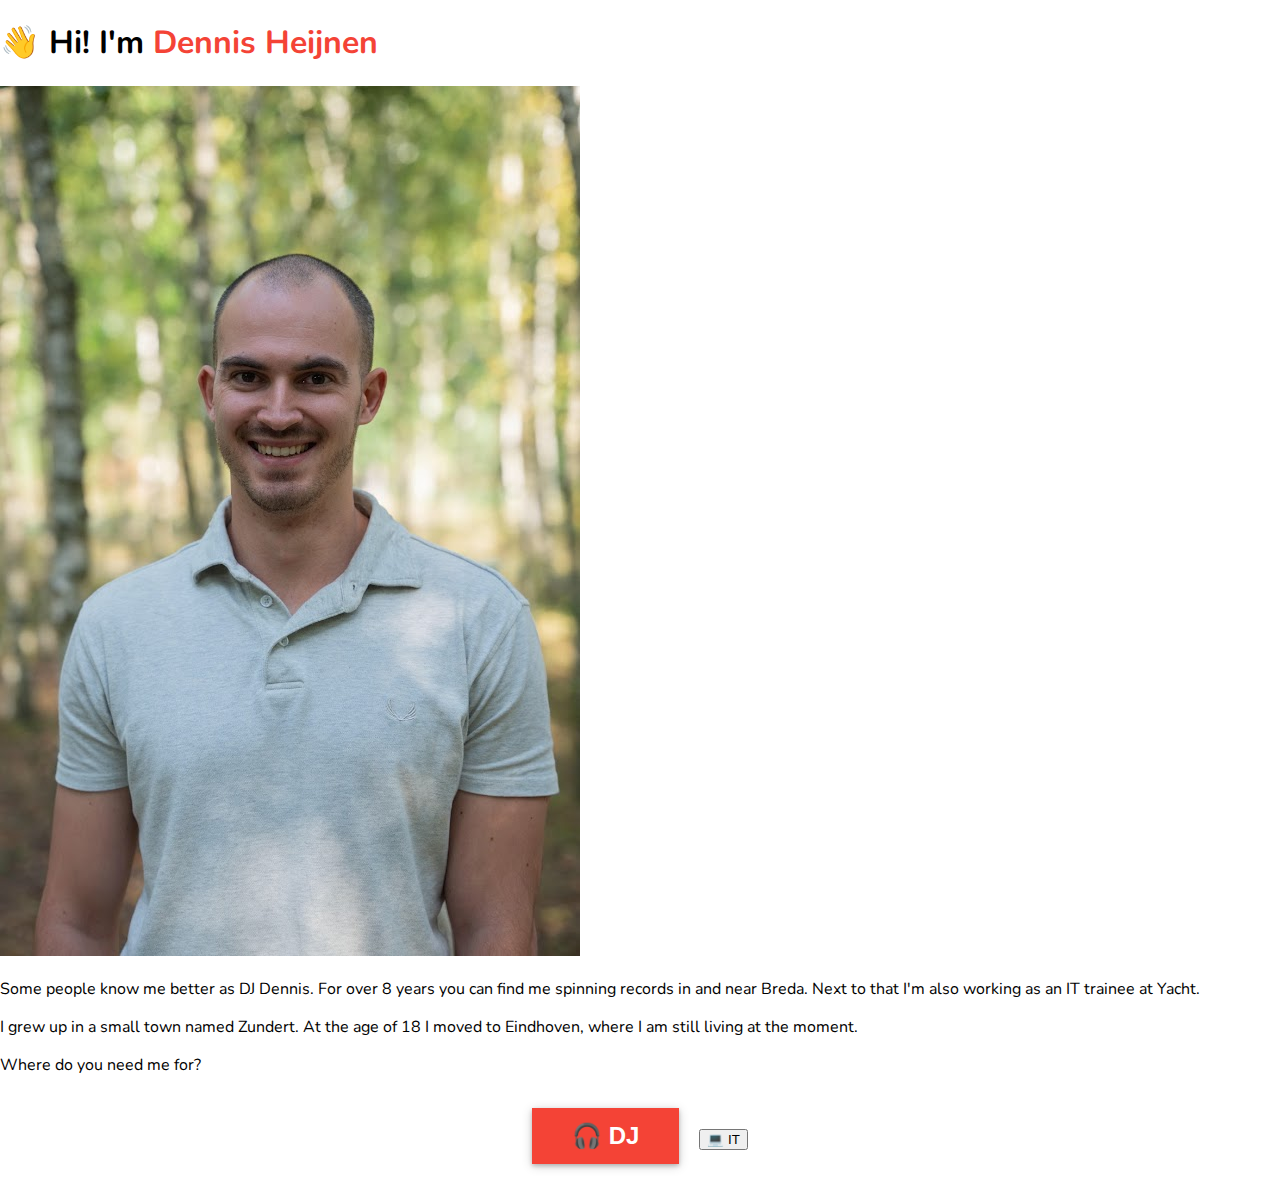
<file: index.html>
<!DOCTYPE html>
<html>
<head>
	<title>Dennis Heijnen</title>

	<meta name="viewport" content="width=device-width, initial-scale=1.0">
	<meta charset="utf-8">
	<meta name="description" content="The biography of Dennis Heijnen">
	<meta name="keywords" content="Dennis Heijnen, Heijnen, DJ, IT">
	<meta name="robots" content="index">
	<meta name="author" content="Dennis Heijnen">

	<link rel="stylesheet" type="text/css" href="assets/style.css">
	<link rel="preconnect" href="https://fonts.googleapis.com">
	<link rel="preconnect" href="https://fonts.gstatic.com" crossorigin>
	<link href="https://fonts.googleapis.com/css2?family=Nunito:wght@300;400;700;800&display=swap" rel="stylesheet">
	<link rel="shortcut icon" type="image/jpg" href="assets/img/pf.JPG"/>
</head>
<body>
	<h1 class="heading"><span class="emoji">&#128075;</span> Hi! I'm <span class="name">Dennis Heijnen</span></h1>

	<div class="pf-img"><img src="assets/img/pf.JPG"></div>

	<div class="bio">
		<p class="bio-text">Some people know me better as DJ Dennis. For over 8 years you can find me spinning records in and near Breda. Next to that I'm also working as an IT trainee at Yacht. </p>  
		<p class="bio-text">I grew up in a small town named Zundert. At the age of 18 I moved to Eindhoven, where I am still living at the moment.</p>
		<p class="service">Where do you need me for?</p>
	</div>

	<div class="buttons">
		<button class="service-button-dj" onclick="window.location.href='dj.html';"><span class="emoji">&#127911;</span> DJ</button>
		<button class="service-button-pt"><span class="emoji">&#128187;</span> IT</button>
	</div>
</body>
</html>
</file>
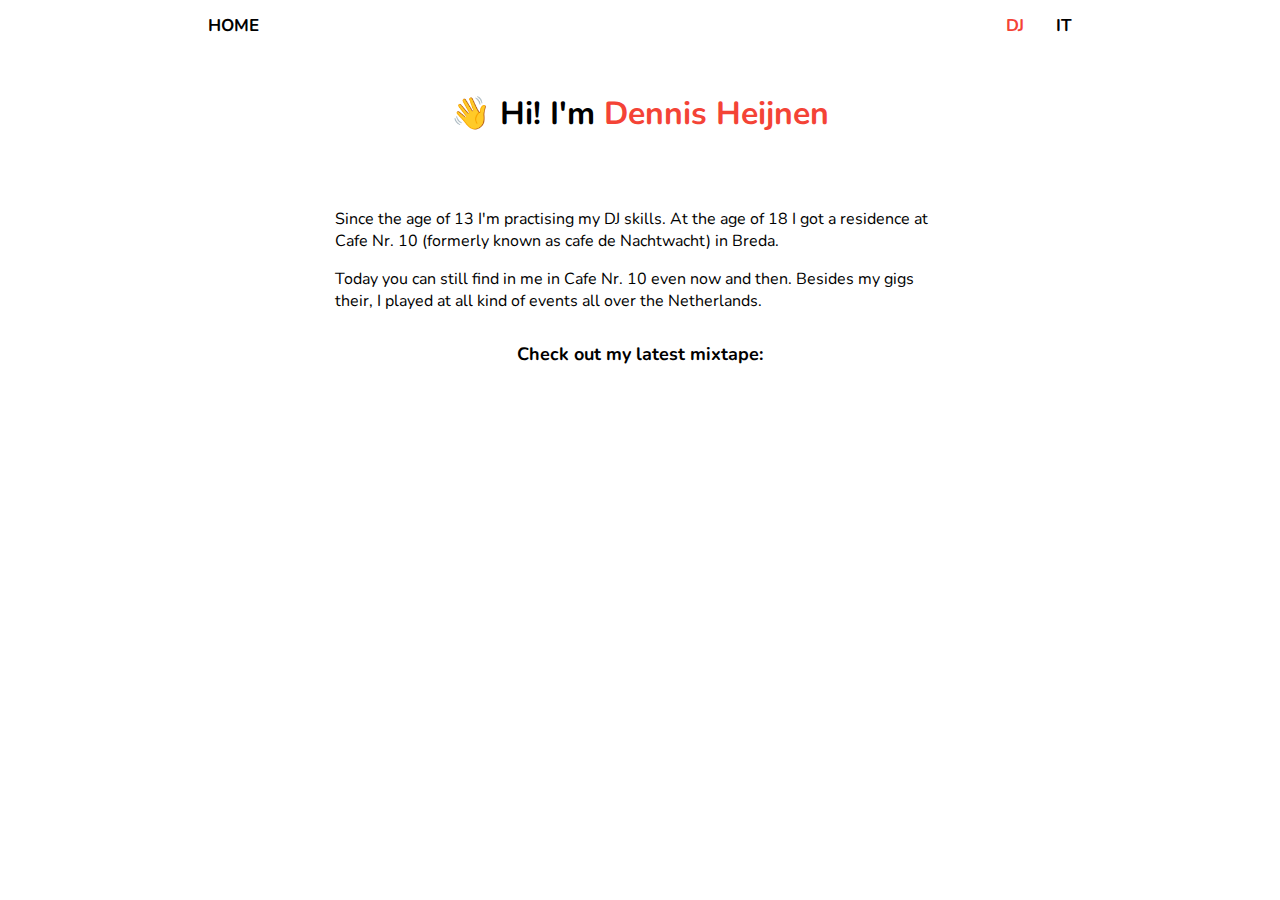
<file: dj.html>
<!DOCTYPE html>
<html>
<head>
	<title>Dennis Heijnen | DJ</title>

	<meta name="viewport" content="width=device-width, initial-scale=1.0">
	<meta charset="utf-8">
	<meta name="description" content="The biography of Dennis Heijnen">
	<meta name="keywords" content="Dennis Heijnen, Heijnen, DJ, IT">
	<meta name="robots" content="index">
	<meta name="author" content="Dennis Heijnen">

	<link rel="stylesheet" type="text/css" href="assets/style.css">
	<link rel="preconnect" href="https://fonts.googleapis.com">
	<link rel="preconnect" href="https://fonts.gstatic.com" crossorigin>
	<link href="https://fonts.googleapis.com/css2?family=Nunito:wght@300;400;700;800&display=swap" rel="stylesheet">
	<link rel="stylesheet" href="https://cdnjs.cloudflare.com/ajax/libs/font-awesome/4.7.0/css/font-awesome.min.css">
	<link rel="shortcut icon" type="image/jpg" href="assets/img/pf.JPG"/>
</head>
<body>

	<div class="topnav">
		<a href="index.html">HOME</a>

  		<div class="topnav-right">
    		<a href="dj.html" class="active">DJ</a>
    		<a href="it.html">IT</a>
    	</div>
	</div>

	<div class="header-container">
	  <a href="index.html"><h1 class="heading">&#128075; Hi! I'm <span class="name">Dennis Heijnen</span></h1></a>
	</div>

	<div class="row">
		<div class="single-column">
			<p class="bio-text">Since the age of 13 I'm practising my DJ skills. At the age of 18 I got a residence at Cafe Nr. 10 (formerly known as cafe de Nachtwacht) in Breda.</p>

			<p class="bio-text">Today you can still find in me in Cafe Nr. 10 even now and then. Besides my gigs their, I played at all kind of events all over the Netherlands.</p>
			
			<div class="call-to-action">Check out my latest mixtape:</div>
			<iframe width="100%" height="120" src="https://www.mixcloud.com/widget/iframe/?hide_cover=1&feed=%2FDennisHeijnen%2Fthe-last-dance-of-2020%2F" frameborder="0" ></iframe>
		</div>
	</div>
	<div class="dj-bio">

		<!-- <p class="clients">Clients:</p>
		<div class="clients-pics">
			<div class="clients-img"><img src="assets/img/nr10.PNG"></div>
			<div class="clients-img"><img src="assets/img/shots.jpg"></div>
			<div class="clients-img"><img src="assets/img/proost.jpg"></div>
			<div class="clients-img"><img src="assets/img/nhtv.jpg"></div>
			<div class="clients-img"><img src="assets/img/proteus.png"></div>
			<div class="clients-img"><img src="assets/img/konings.jpg"></div>
			<div class="clients-img"><img src="assets/img/thor.jpg"></div>
			<div class="clients-img"><img src="assets/img/ssre.PNG"></div>
			<div class="clients-img"><img src="assets/img/nora.JPG"></div>
		</div> -->
		
	</div>
</body>
</html>
</file>
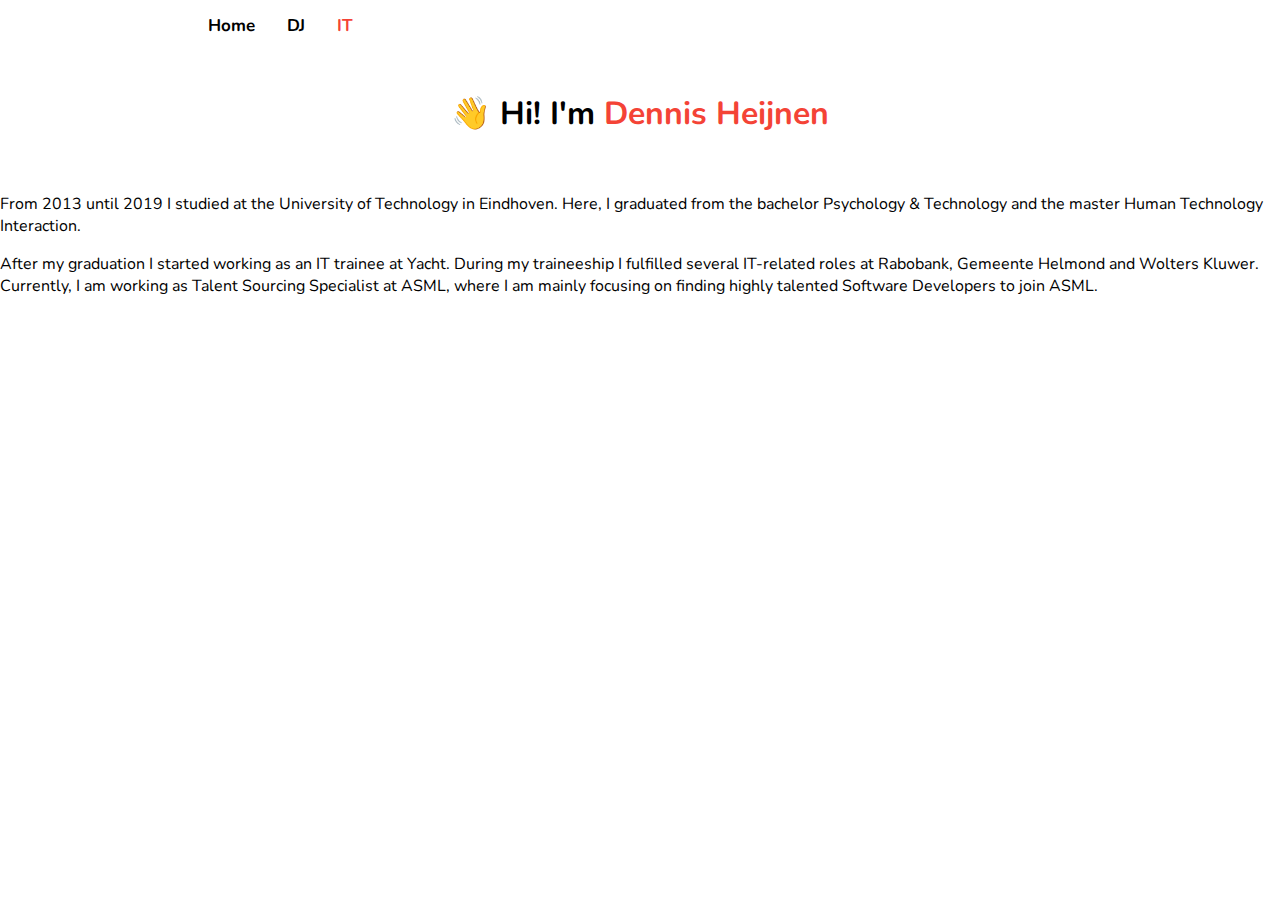
<file: it.html>
<!DOCTYPE html>
<html>
<head>
	<title>Dennis Heijnen | IT</title>

	<meta name="viewport" content="width=device-width, initial-scale=1.0">
	<meta charset="utf-8">
	<meta name="description" content="The biography of Dennis Heijnen">
	<meta name="keywords" content="Dennis Heijnen, Heijnen, DJ, IT">
	<meta name="robots" content="index">
	<meta name="author" content="Dennis Heijnen">

	<link rel="stylesheet" type="text/css" href="assets/style.css">
	<link rel="preconnect" href="https://fonts.googleapis.com">
	<link rel="preconnect" href="https://fonts.gstatic.com" crossorigin>
	<link href="https://fonts.googleapis.com/css2?family=Nunito:wght@300;400;700;800&display=swap" rel="stylesheet">
	<link rel="shortcut icon" type="image/jpg" href="assets/img/pf.JPG"/>
</head>
<body>
	<div class="topnav">
	  <a href="index.html">Home</a>
	  <a href="dj.html">DJ</a>
	  <a class="active" href="it.html">IT</a>
	</div>

	<div class="header-container">
		<a href="index.html"><h1 class="heading">&#128075; Hi! I'm <span class="name">Dennis Heijnen</span></h1></a>
	</div>
	
	<div class="dj-bio">
		<p class="bio-text">From 2013 until 2019 I studied at the University of Technology in Eindhoven. Here, I graduated from the bachelor Psychology & Technology and the master Human Technology Interaction.</p>

		<p class="bio-text">After my graduation I started working as an IT trainee at Yacht. During my traineeship I fulfilled several IT-related roles at Rabobank, Gemeente Helmond and Wolters Kluwer. Currently, I am working as Talent Sourcing Specialist at ASML, where I am mainly focusing on finding highly talented Software Developers to join ASML.</p>
	</div>

</body>
</html>
</file>
<file: assets/style.css>
* {
	box-sizing: border-box;
}

body {
	margin: 0;
	font-family: 'Nunito', sans-serif;
}

.topnav {
	position: relative;
	overflow: hidden;
	width: 50%;
	margin: auto;
	font-weight: bold;
}

.topnav a {
  float: left;
  color: #f2f2f2;
  text-align: center;
  padding: 14px 16px;
  text-decoration: none;
  font-size: 17px;
}

.topnav a:hover {
  background-color: #f44336;
  color: #fff;
}

.topnav a.active {
  color: #f44336;
}

.topnav a.active:hover {
  background-color: #f44336;
  color: #fff;
}

.topnav-right {
	float: right;
}

.header-container {
	padding: 20px;
	text-align: center;
}

.name {
	color: #f44336;
}

.row {
	width: 40%;
	margin-left: auto;
	margin-right: auto;
}

.column {
	float: left;
	width: 50%;
	padding: 15px;
}

.single-column {
	float: left;
	width: 100%;
	padding: 15px;
}

.row:after {
  content: "";
  display: table;
  clear: both;
}

.column img {
	object-fit: cover;
	width: 230px;
	height: 230px;
	border-radius: 50%;
}

.call-to-action {
	text-align: center;
	margin-top: 30px;
	margin-bottom: 30px;
	font-weight: bold;
	font-size: 18px;
}

.buttons {
	text-align: center;
	margin-bottom: 30px;
}

.service-button-dj, .service-button-it {
	background-color: #f44336;
	border: none;
	color: #fff;
	padding: 14px 40px;
	box-shadow: 0 2px 4px 0 rgba(0,0,0,0.2), 0 2px 10px 0 rgba(0,0,0,0.19);
	font-weight: bold;
	font-size: 24px;
	margin-top: 16px;
}

.service-button-dj {
	margin-right: 16px;
}

.service-button-dj:hover, .service-button-it:hover {
  background-color: #fff; 
  border: none;
  color: #f44336;
  box-shadow: 0 2px 4px 0 rgba(0,0,0,0.2), 0 2px 10px 0 rgba(0,0,0,0.19);
  font-weight: bold;
  font-size: 24px;
}

a:link, a:visited, a:hover, a:active {
	text-decoration: none;
	color: inherit;
}

@media screen and (max-width:600px) {
	html, body {
	  overflow-x: hidden;
	}

	body {
	  position: relative
	}

	.topnav-right {
		float: none;
	}

	.topnav {
		text-align: center;
	}

	.row {
		width: 100%;
	}

	.column {
    	width: 100%;
    	float: none;
	}

	.image {
		text-align: center;
	}
}

@media screen and (min-width: 601px) {
	.topnav {
		width: 80%;
	}

	.row {
		width: 80%;
	}
}

@media screen and (min-width: 768px) {
	.topnav {
		width: 70%;
	}

	.row {
		width: 70%;
	}
}

@media screen and (min-width: 992px) {
	.topnav {
		width: 60%;
	}

	.row {
		width: 60%;
	}
}

@media screen and (min-width: 1200px) {
	.topnav {
		width: 70%;
	}

	.row {
		width: 50%;
	}
}

@media screen and (min-width: 1800px) {
	.topnav {
		width: 40%;
	}

	.row {
		width: 25%;
	}
}
</file>
